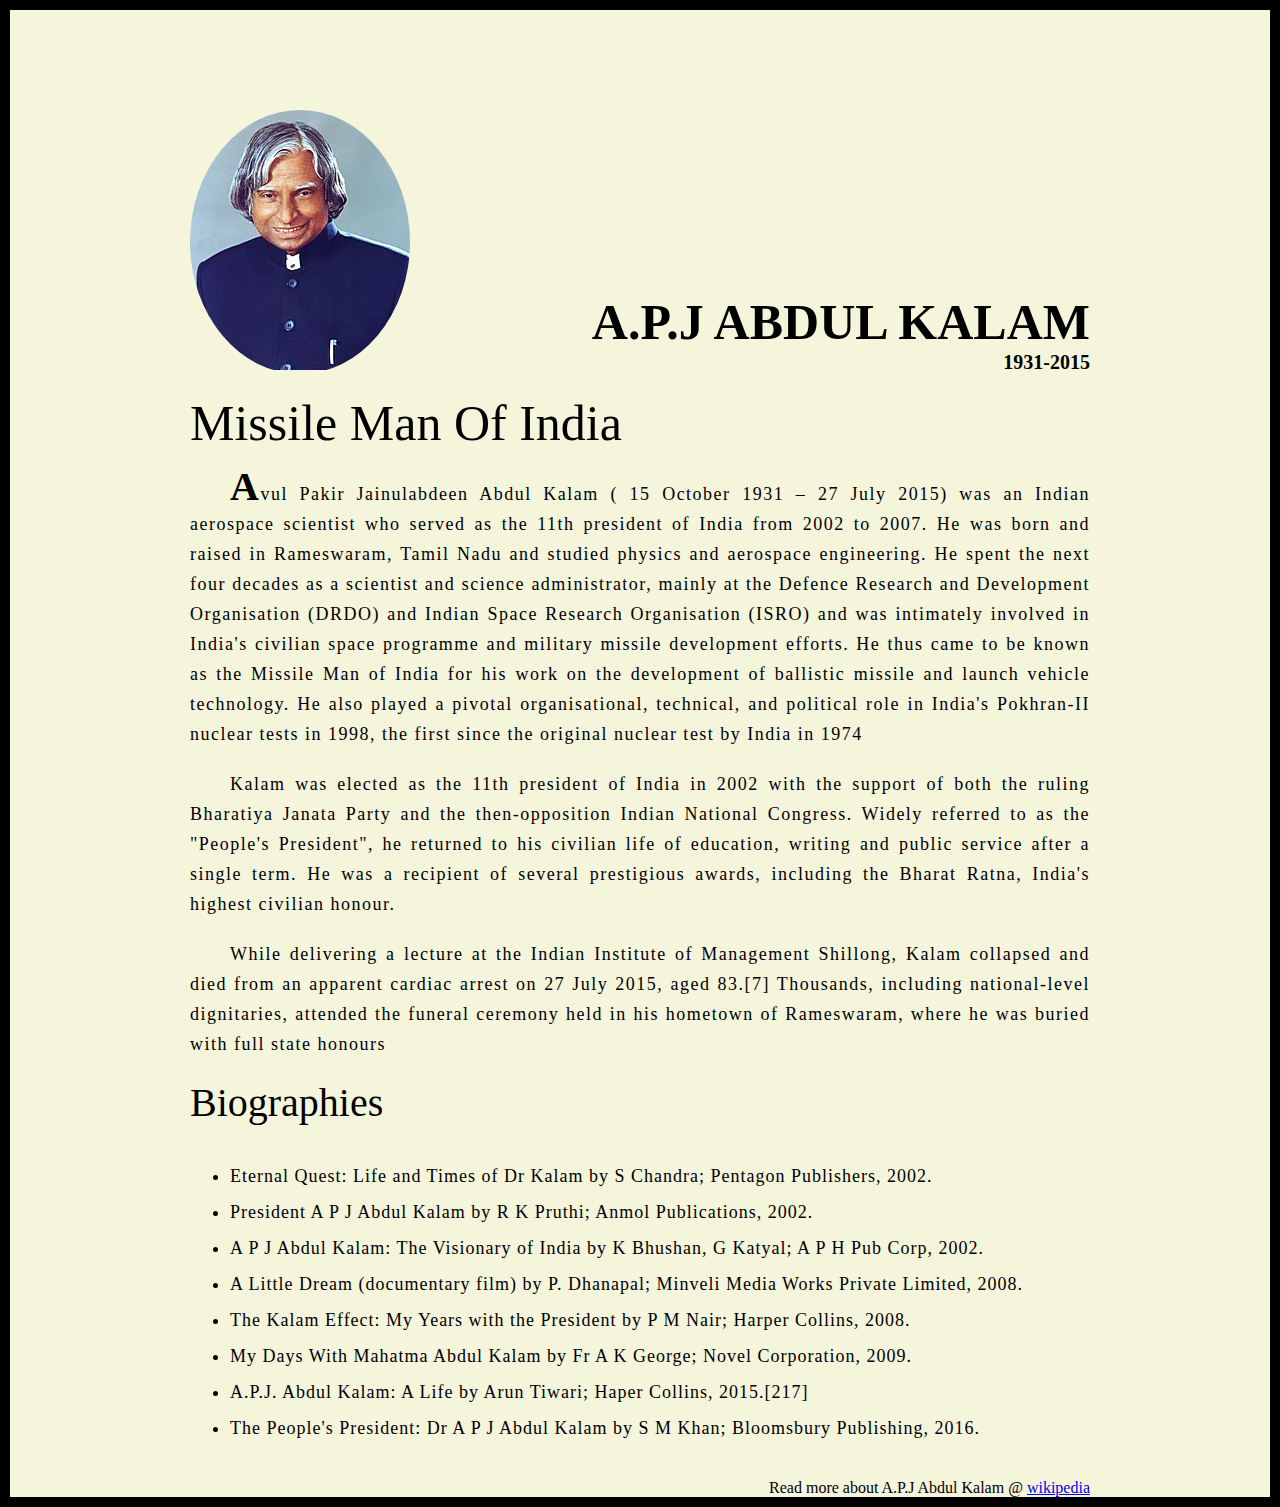
<file: 1_tributePage/index.html>
<!DOCTYPE html>
<html lang="en" dir="ltr">
  <head>
    <meta charset="utf-8">
    <meta name="viewport" content="width=device-width, initial-scale=1.0">
    <title>The tribute website | A.P.J Abdul Kalam</title>
    <link rel="stylesheet" href="style.css">
  </head>
  <body>

    <div class="container">
      <div class="content">

       <section class="top-section">

         <div class="image-container">
           <img src="images/Dr_kalam.jpg" alt="smiling picture of Dr A.P.J Abdul Kalam">
         </div>

         <div>
           <h1>A.P.J Abdul Kalam</h1>
           <h4>1931-2015</h4>
         </div>

      </section>

      <section class="about-section">

        <h1> Missile Man Of India </h1>
        <p><span class="pstart-bold">A</span>vul Pakir Jainulabdeen Abdul Kalam ( 15 October 1931 – 27 July 2015) was
           an Indian aerospace scientist who served as the 11th president of India
           from 2002 to 2007. He was born and raised in Rameswaram, Tamil Nadu and
           studied physics and aerospace engineering. He spent the next four decades
           as a scientist and science administrator, mainly at the Defence Research
           and Development Organisation (DRDO) and Indian Space Research
          Organisation (ISRO) and was intimately involved in India's civilian space
          programme and military missile development efforts.
           He thus came to be known as the Missile Man of India for his work on
           the development of ballistic missile and launch vehicle technology.
          He also played a pivotal organisational, technical, and political role
          in India's Pokhran-II nuclear tests in 1998, the first since the original
           nuclear test by India in 1974</p>

        <p>Kalam was elected as the 11th president of India in 2002 with the support
           of both the ruling Bharatiya Janata Party and the then-opposition Indian
            National Congress. Widely referred to as the "People's President",
             he returned to his civilian life of education, writing and public
             service after a single term. He was a recipient of several prestigious
              awards, including the Bharat Ratna, India's highest civilian honour.</p>

         <p> While delivering a lecture at the Indian Institute of Management
           Shillong, Kalam collapsed and died from an apparent cardiac arrest on
           27 July 2015, aged 83.[7] Thousands, including national-level dignitaries,
            attended the funeral ceremony held in his hometown of Rameswaram, where
             he was buried with full state honours</p>


      </section>

      <section class="biography-section">
        <h3> Biographies </h3>
          <ul>
          <li>
            Eternal Quest: Life and Times of Dr Kalam by S Chandra; Pentagon Publishers, 2002.
          </li>
          <li>
            President A P J Abdul Kalam by R K Pruthi; Anmol Publications, 2002.
          </li>
          <li>
            A P J Abdul Kalam: The Visionary of India by K Bhushan, G Katyal; A P H Pub Corp, 2002.
          </li>
          <li>
            A Little Dream (documentary film) by P. Dhanapal; Minveli Media Works Private Limited, 2008.
          </li>
          <li>
          The Kalam Effect: My Years with the President by P M Nair; Harper Collins, 2008.
          </li>
          <li>
          My Days With Mahatma Abdul Kalam by Fr A K George; Novel Corporation, 2009.
          </li>
          <li>
            A.P.J. Abdul Kalam: A Life by Arun Tiwari; Haper Collins, 2015.[217]
          </li>
          <li>
            The People's President: Dr A P J Abdul Kalam by S M Khan; Bloomsbury Publishing, 2016.
          </li>


      </section>

        <footer>
          <p> Read more about A.P.J Abdul Kalam @ <a href="https://en.wikipedia.org/wiki/A._P._J._Abdul_Kalam">wikipedia</a></p>
        </footer>

        </div>
    </div>
  </body>
</html>
</file>
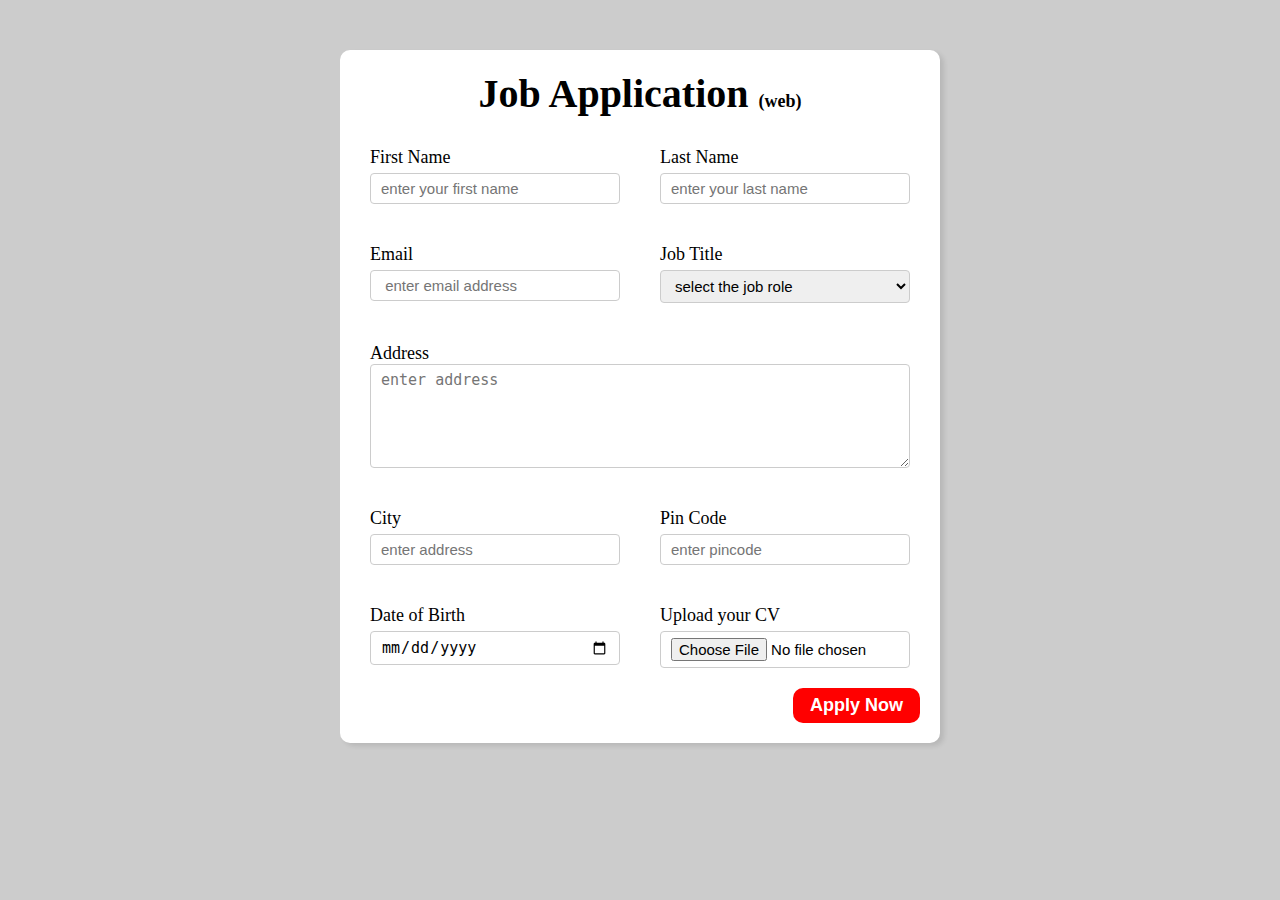
<file: 2_applicationForm/index.html>
<!DOCTYPE html>  
</body>
</html>
<!DOCTYPE html>
<html lang="en" dir="ltr">
  <head>
    <meta charset="utf-8">
    <meta name="viewport" content="width=device-width, initial-scale=1.0">
    <title>Job Application Form </title>
    <link rel="stylesheet" href="style.css">
  </head>
  <body>
    <div class="container">

    <div class="content">

        <div class="form-title">
          <h1>Job Application <span class="small_font">(web)</span></h1>
        </div>

      <form class="form-container" action="index.html" method="post">
          <div class="form-content">
          <div class="form-fields">
            <label for="f_name">  First Name  </label>
            <input id="f_name" type="text" name="f_name"
            placeholder="enter your first name">
          </div>

          <div class="form-fields">
            <label for="l_name">  Last Name  </label>
            <input id="l_name" type="text" name="l_name"
             placeholder="enter your last name">
          </div>

          <div class="form-fields">
            <label for="email">  Email  </label>
            <input id="email" type="email" name="email"
             placeholder=" enter email address">
          </div>



          <div class="form-fields">
            <label for="job_title">  Job Title </label>
            <select id="job_title">
              <option value="">select the job role</option>
              <option value="full-stack">full stack developer</option>
              <option value="back-end">back-end developer</option>
              <option value="front-end">front-end developer</option>
            </select>
          </div>

          <div class="form-fields-address">
            <label for="address">  Address  </label>
            <textarea id="address" name="address" rows="5" cols="10" placeholder="enter address"></textarea>
          </div>

          <div class="form-fields">
            <label for="city">  City  </label>
            <input id="city" type="text" name="city"
             placeholder="enter address">
          </div>

          <div class="form-fields">
            <label for="pin_code">  Pin Code  </label>
            <input id="pin_code" type="number" name="pin_code"
             placeholder="enter pincode">
          </div>

          <div class="form-fields">
            <label for="dob"> Date of Birth </label>
            <input id="dob" type="date" name="dob"
             placeholder="enter dob">
          </div>

          <div class="form-fields">
            <label for="cv"> Upload your CV </label>
            <input id="cv" type="file" name="cv"
             placeholder="upload cv">
          </div>
          </div>
          <div class="form-submit">
            <button type="submit" name="button">Apply Now</button>
          </div>

        </form>

      </div>
  </div>

  </body>
</html>
</file>
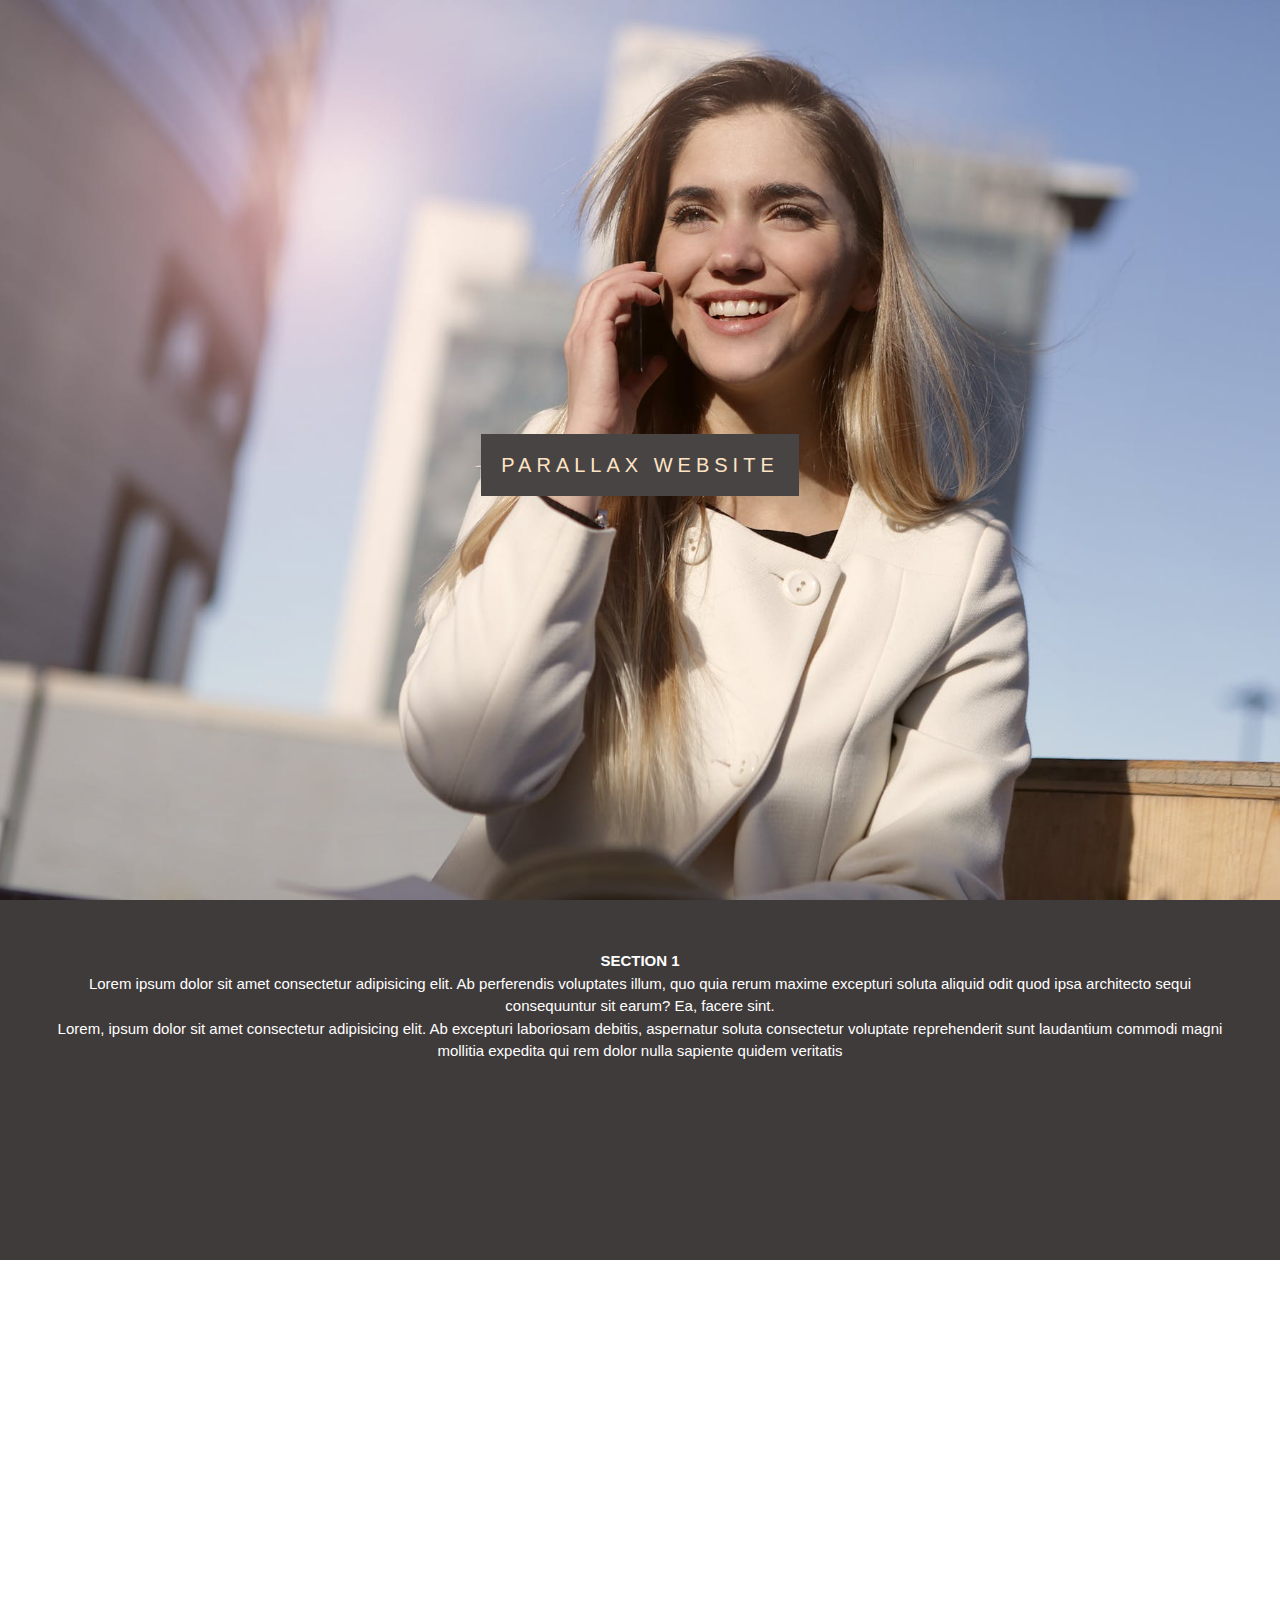
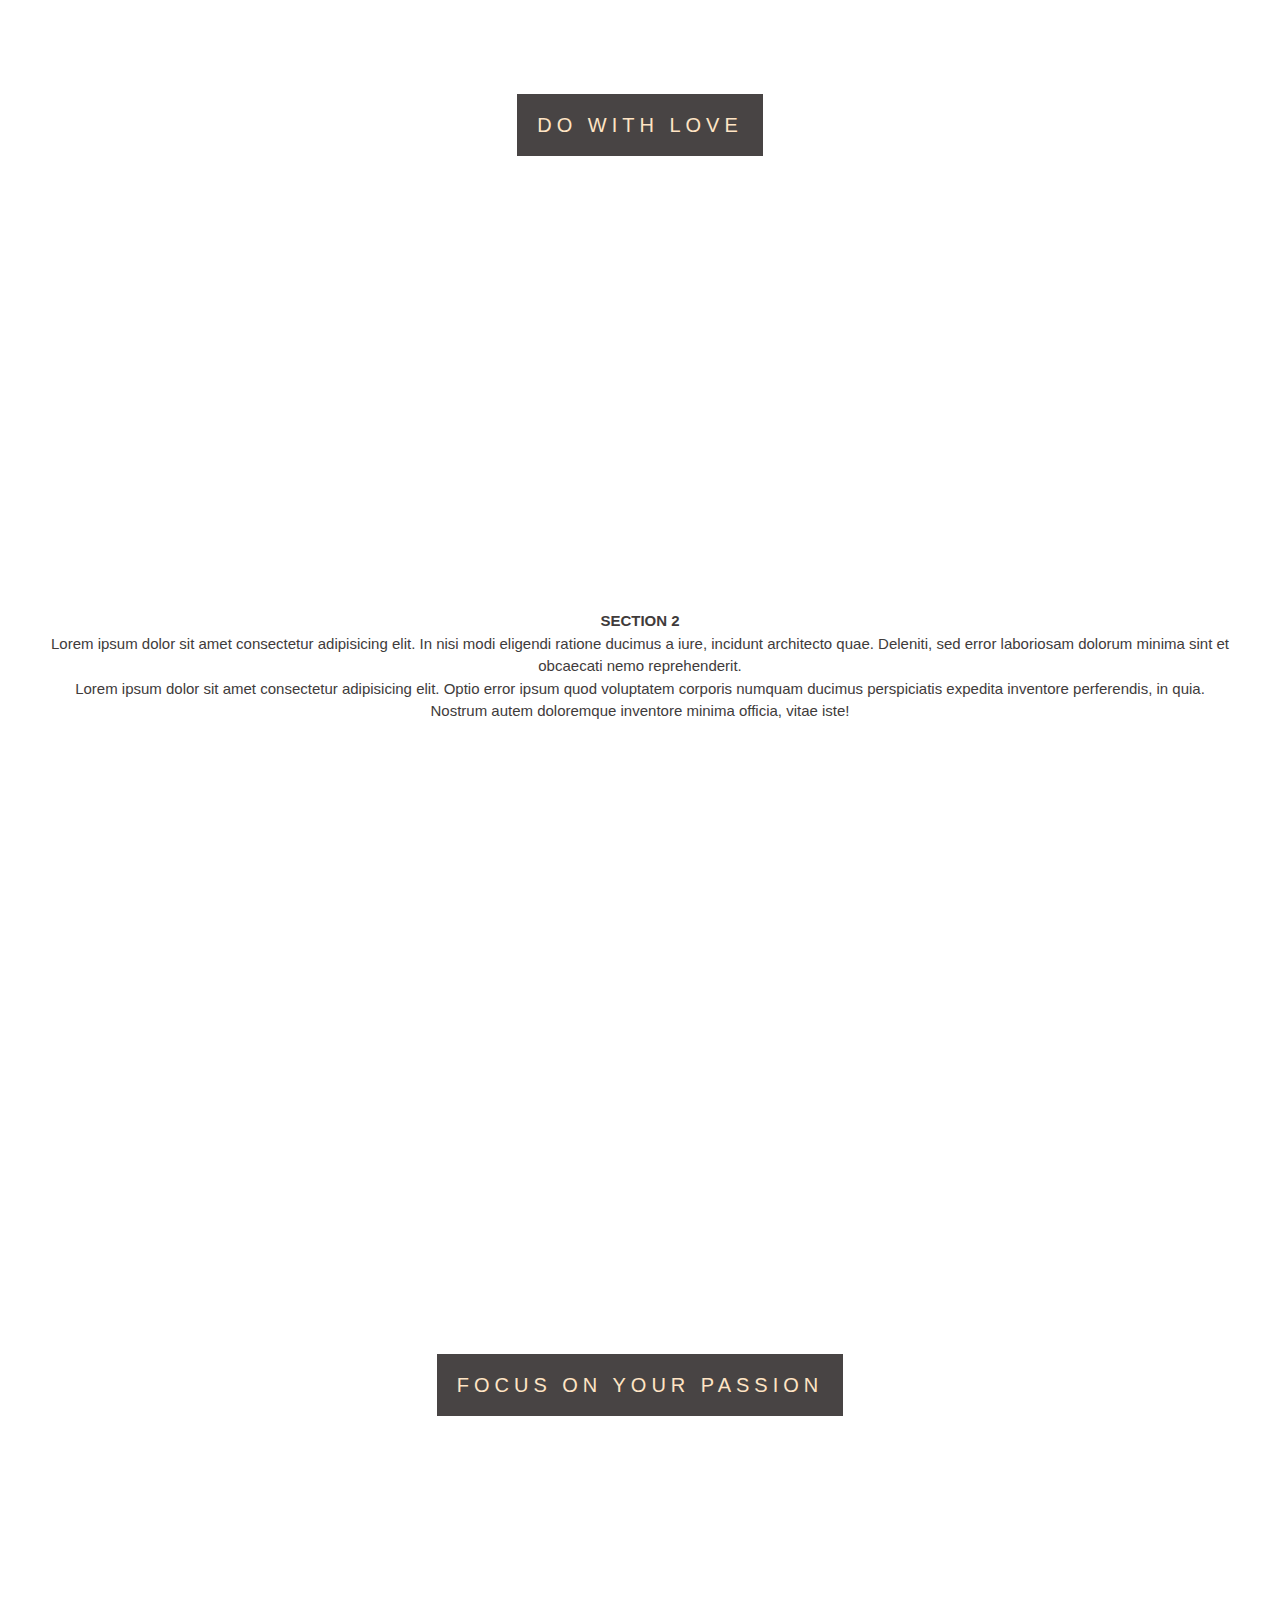
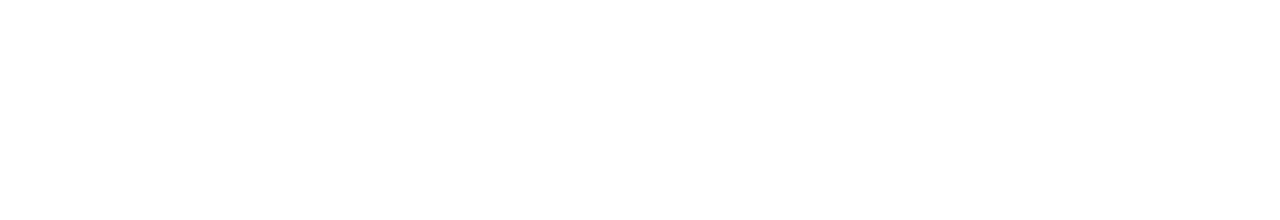
<file: 3_parallax_website/index.html>
<!DOCTYPE html>
<html lang="en">
<head>
    <meta charset="UTF-8">
    <meta http-equiv="X-UA-Compatible" content="IE=edge">
    <meta name="viewport" content="width=device-width, initial-scale=1.0">
    <title>Document</title>
    <link rel="stylesheet" href="style.css">
</head>
<body>
    <div class="container">
        <section class="first-section">
            <div class="img-1">
              <span class="text-bg">parallax website</span>
            </div>
        </section>

        <section class="dark-section">
            <h1>SECTION 1</h1>
            <P>Lorem ipsum dolor sit amet consectetur adipisicing elit. Ab perferendis voluptates illum, quo quia rerum maxime excepturi soluta aliquid odit quod ipsa architecto sequi consequuntur sit earum? Ea, facere sint.</P>
            <p>Lorem, ipsum dolor sit amet consectetur adipisicing elit. Ab excepturi laboriosam debitis, aspernatur soluta consectetur voluptate reprehenderit sunt laudantium commodi magni mollitia expedita qui rem dolor nulla sapiente quidem veritatis</p>     
        </section>

        <section class="third-section">
          <div class="img-2">
            <span class="text-bg">DO WITH LOVE</span>
          </div>
          
        </section>

        <section class="light-section">
            <h1>SECTION 2</h1>
            <p>Lorem ipsum dolor sit amet consectetur adipisicing elit. In nisi modi eligendi ratione ducimus a iure, incidunt architecto quae. Deleniti, sed error laboriosam dolorum minima sint et obcaecati nemo reprehenderit.</p>
            <p>Lorem ipsum dolor sit amet consectetur adipisicing elit. Optio error ipsum quod voluptatem corporis numquam ducimus perspiciatis expedita inventore perferendis, in quia. Nostrum autem doloremque inventore minima officia, vitae iste!</p>

        </section>

        <section class="fifth-section">
           <div class="img-3">
                <span class="text-bg">FOCUS ON YOUR PASSION</span>
            </div>            
       </section>
    </div>
    
</body>
</html>
</file>
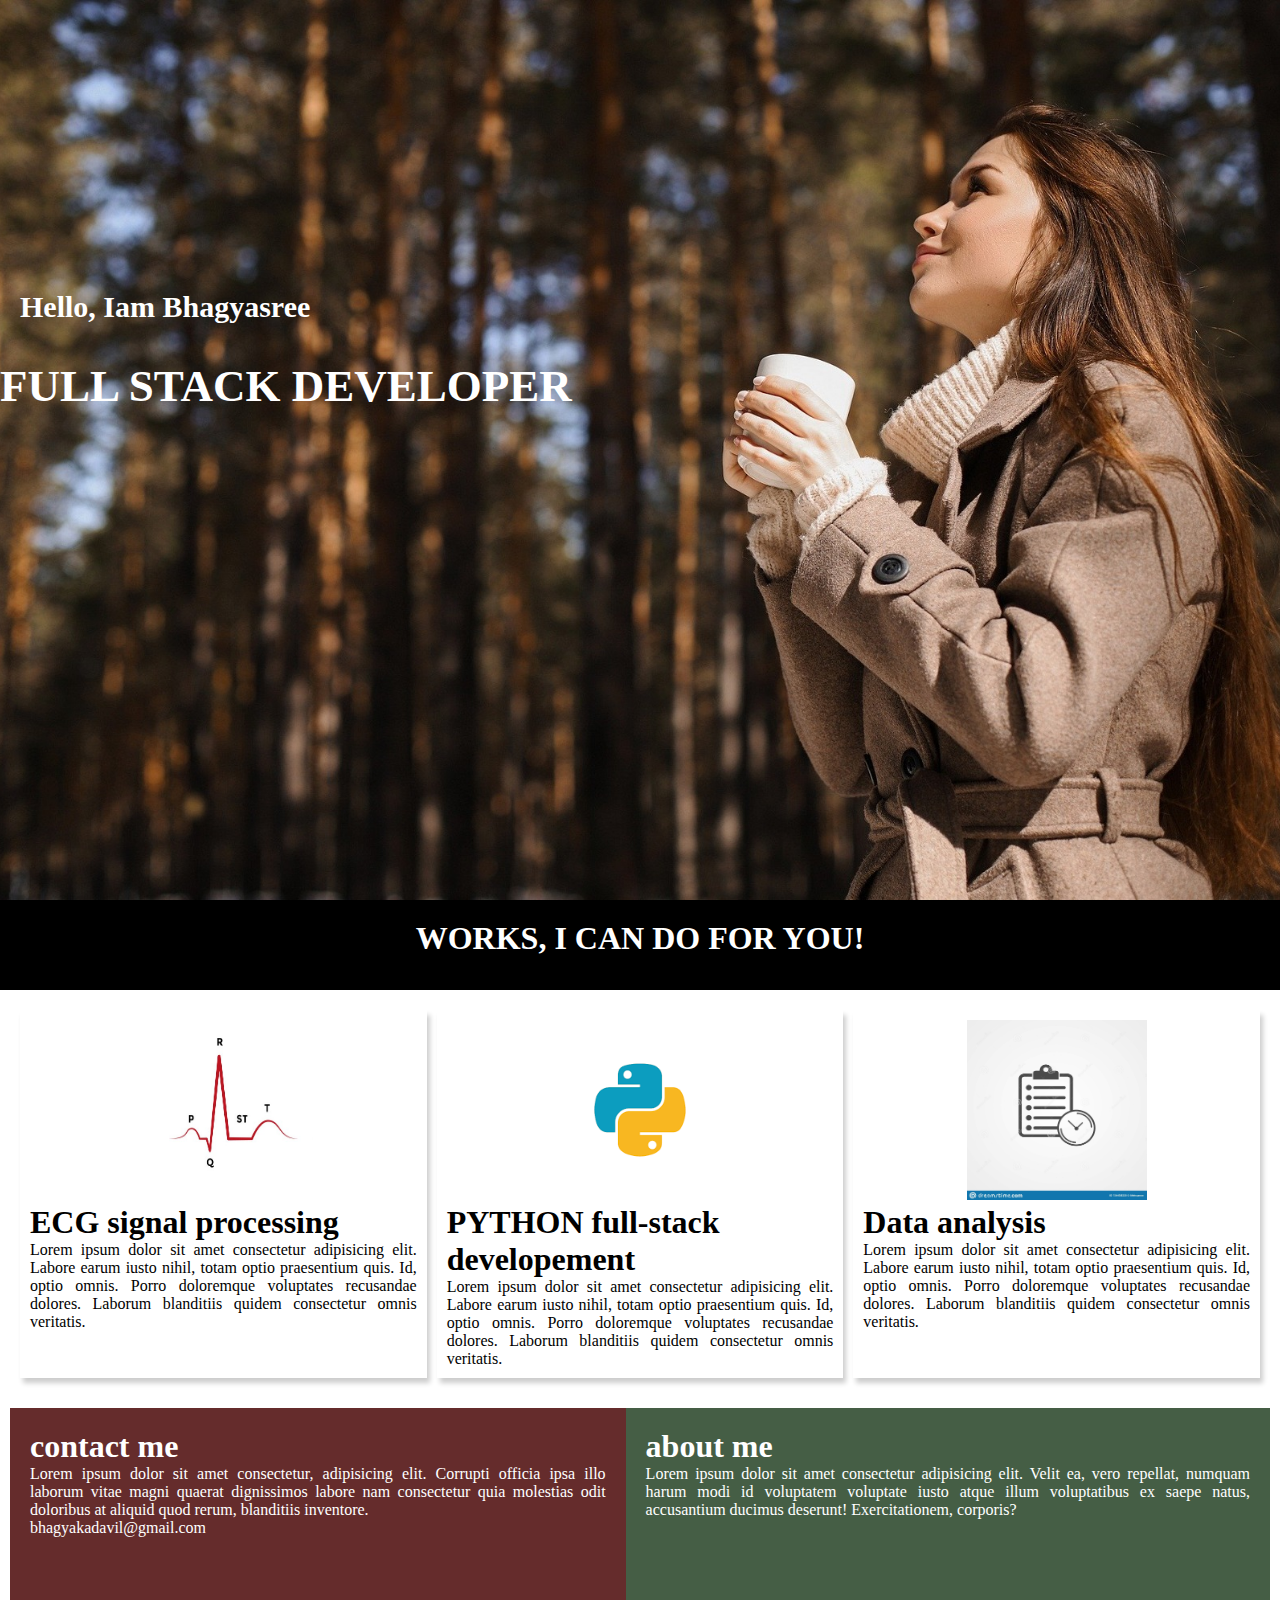
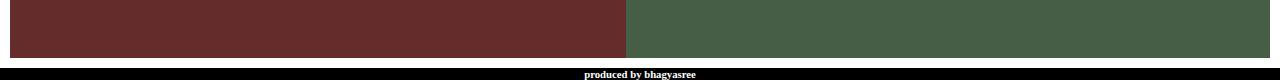
<file: 4_developerLandingPage/index.html>
<!DOCTYPE html>
<html lang="en">
<head>
    <meta charset="UTF-8">
    <meta http-equiv="X-UA-Compatible" content="IE=edge">
    <meta name="viewport" content="width=device-width, initial-scale=1.0">
    <title>Document</title>
    <link rel="stylesheet" href="style.css">
</head>
<body>
    <div class="container">
        <section class="first-section">
            <h1>Hello, Iam Bhagyasree</h1>
            <h2>FULL STACK DEVELOPER</h2>
        </section>

        <section class="second-section">
            <h1>WORKS, I CAN DO FOR YOU!</h1>
        </section>
       
        <section class="third-section">
            <div class="card">
                <div class="img-container">
                    <img src="images/ecg.jpg" alt="blog website">
                </div>
                <h1>ECG signal processing</h1>
                <p>Lorem ipsum dolor sit amet consectetur adipisicing elit. Labore earum iusto nihil, totam optio praesentium quis. Id, optio omnis. Porro doloremque voluptates recusandae dolores. Laborum blanditiis quidem consectetur omnis veritatis.</p>
            </div>

            <div class="card">
                <div class="img-container">
                    <img src="images/blog.png" alt="blog website">
                </div>
                <h1>PYTHON full-stack developement</h1>
                <p>Lorem ipsum dolor sit amet consectetur adipisicing elit. Labore earum iusto nihil, totam optio praesentium quis. Id, optio omnis. Porro doloremque voluptates recusandae dolores. Laborum blanditiis quidem consectetur omnis veritatis.</p>
            </div>

            <div class="card">
                <div class="img-container">
                    <img src="images/task.jpg" alt="blog website">
                </div>
                <h1>Data analysis</h1>
                <p>Lorem ipsum dolor sit amet consectetur adipisicing elit. Labore earum iusto nihil, totam optio praesentium quis. Id, optio omnis. Porro doloremque voluptates recusandae dolores. Laborum blanditiis quidem consectetur omnis veritatis.</p>
            </div>
        </section>
        
         
        <section class="fourth-section">
          
                <div class="contacts">
                    <h1>contact me</h1>
                    <p>Lorem ipsum dolor sit amet consectetur, adipisicing elit. Corrupti officia ipsa illo laborum vitae magni quaerat dignissimos labore nam consectetur quia molestias odit doloribus at aliquid quod rerum, blanditiis inventore.</p>
                    <p>bhagyakadavil@gmail.com</p>
                </div>
                <div class="about">
                    <h1>about me</h1>
                    <p>Lorem ipsum dolor sit amet consectetur adipisicing elit. Velit ea, vero repellat, numquam harum modi id voluptatem voluptate iusto atque illum voluptatibus ex saepe natus, accusantium ducimus deserunt! Exercitationem, corporis?</p>
                </div>
           
        </section>

        <footer class="footer-section">
            <h6>produced by bhagyasree</h6>
        </footer>


    </div>

    
</body>
</html>
</file>
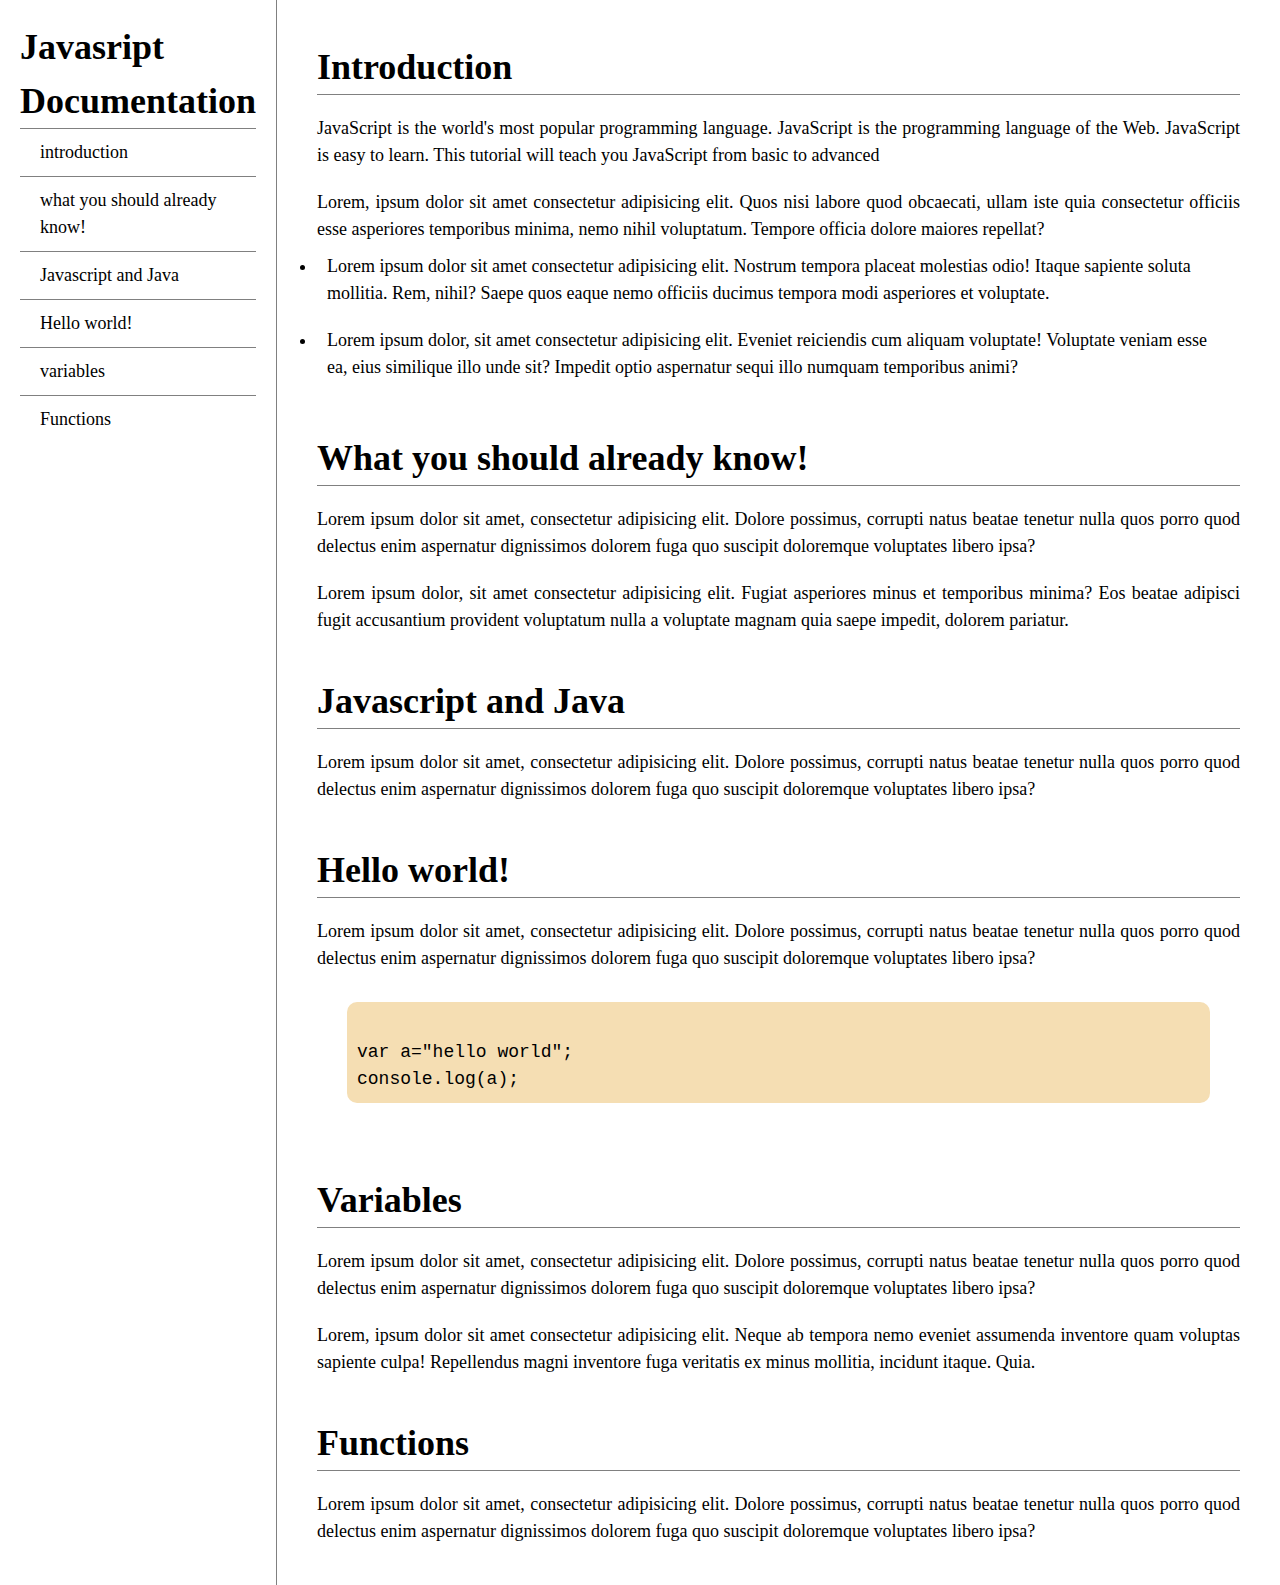
<file: 8_DoccumentationPage/index.html>
<!DOCTYPE html>
<html lang="en">
<head>
    <meta charset="UTF-8">
    <meta http-equiv="X-UA-Compatible" content="IE=edge">
    <meta name="viewport" content="width=device-width, initial-scale=1.0">
    <title>Javascript documentation</title>
    <link rel="stylesheet" href="style.css">
</head>
<body>
    <div class="container">
        <header>
            <nav class="nav-section">
                <h1>Javasript Documentation</h1>
                <ul class="menu-list">
                    <li><a href="#introduction">introduction</a></li>
                    <li> <a href="#what-know ">what you should already know!</a></li>
                    <li><a href="#j-j">Javascript and Java</a></li>
                    <li> <a href="#hello">Hello world!</a> </li>
                    <li> <a href="#var">variables </a></li>
                    <li> <a href="#fun">Functions </a></li>     
                </ul>
            </nav>   
        </header>
        <main>
            <section class="introduction" id="introduction">
                <h1>Introduction</h1>
                <article>
                    <p>JavaScript is the world's most popular programming language.
    
                        JavaScript is the programming language of the Web.
                        
                        JavaScript is easy to learn.
                        
                        This tutorial will teach you JavaScript from basic to advanced</p>
                    <p>Lorem, ipsum dolor sit amet consectetur adipisicing elit. Quos nisi labore quod obcaecati, ullam iste quia consectetur officiis esse asperiores temporibus minima, nemo nihil voluptatum. Tempore officia dolore maiores repellat?</p>
                    <ul>
                        <li>Lorem ipsum dolor sit amet consectetur adipisicing elit. Nostrum tempora placeat molestias odio! Itaque sapiente soluta mollitia. Rem, nihil? Saepe quos eaque nemo officiis ducimus tempora modi asperiores et voluptate.</li>
                        <li>Lorem ipsum dolor, sit amet consectetur adipisicing elit. Eveniet reiciendis cum aliquam voluptate! Voluptate veniam esse ea, eius similique illo unde sit? Impedit optio aspernatur sequi illo numquam temporibus animi?</li>
                    </ul>
                </article>
            </section>
    
            <section class="what-know" id="what-know">
                <h1> What you should already know!</h1>
                <article>
                    <p>Lorem ipsum dolor sit amet, consectetur adipisicing elit. Dolore possimus, corrupti natus beatae tenetur nulla quos porro quod delectus enim aspernatur dignissimos dolorem fuga quo suscipit doloremque voluptates libero ipsa?</p>
                    <p>Lorem ipsum dolor, sit amet consectetur adipisicing elit. Fugiat asperiores minus et temporibus minima? Eos beatae adipisci fugit accusantium provident voluptatum nulla a voluptate magnam quia saepe impedit, dolorem pariatur.</p>
                </article>
    
            </section>

            <section class="j-j" id="j-j">
                <h1> Javascript and Java</h1>
                <article>
                    <p>Lorem ipsum dolor sit amet, consectetur adipisicing elit. Dolore possimus, corrupti natus beatae tenetur nulla quos porro quod delectus enim aspernatur dignissimos dolorem fuga quo suscipit doloremque voluptates libero ipsa?</p>

                </article>
    
            </section>

            <section class="hello" id="hello">
                <h1>Hello world!</h1>
                <article>
                    <p>Lorem ipsum dolor sit amet, consectetur adipisicing elit. Dolore possimus, corrupti natus beatae tenetur nulla quos porro quod delectus enim aspernatur dignissimos dolorem fuga quo suscipit doloremque voluptates libero ipsa?</p>
                     <code>
                        var a="hello world";
                        console.log(a);
                     </code>
                </article>
    
            </section>

            <section class="var" id="var">
                <h1>Variables</h1>
                <article>
                    <p>Lorem ipsum dolor sit amet, consectetur adipisicing elit. Dolore possimus, corrupti natus beatae tenetur nulla quos porro quod delectus enim aspernatur dignissimos dolorem fuga quo suscipit doloremque voluptates libero ipsa?</p>
                    <p>Lorem, ipsum dolor sit amet consectetur adipisicing elit. Neque ab tempora nemo eveniet assumenda inventore quam voluptas sapiente culpa! Repellendus magni inventore fuga veritatis ex minus mollitia, incidunt itaque. Quia.</p>
                </article>
    
    
            </section>

            <section class="fun" id="fun">
                <h1>Functions</h1>
                <article>
                    <p>Lorem ipsum dolor sit amet, consectetur adipisicing elit. Dolore possimus, corrupti natus beatae tenetur nulla quos porro quod delectus enim aspernatur dignissimos dolorem fuga quo suscipit doloremque voluptates libero ipsa?</p>

                </article>
    
            </section>
        </main>
    </div>

    
</body>
</html>
</file>
<file: 1_tributePage/style.css>
*{
  margin: 0;
  padding: 0;
  box-sizing: border-box;

}
.container{
    background-color: #f5f5dc;
    border: 10px solid black;
    min-height: 100vh;
}

.content{
  margin: 0 auto;
  max-width:  900px;
}

.image-container{
  border-radius: 50%;
  overflow: hidden;
}

.top-section{
  margin-top: 100px;
  display: flex;
  justify-content: space-between;
  align-items: flex-end;
}

.top-section h1{
  font-size: 50px;
  font-weight: bold;
  text-transform: uppercase;
}

.top-section h4{
  font-size: 20px;
  text-align: end;
}

.about-section h1{
  margin-top: 20px;
  font-size: 50px;
  font-weight: 400;
}

.about-section p{
  margin-top: 20px;
  font-size: 18px;
  line-height: 30px;
  letter-spacing: 1.5px;
  text-align: justify;
  text-indent: 40px;
}

.about-section p .pstart-bold{
  font-size: 40px;
  font-weight: bold;
}

.biography-section h3 {
  margin-top: 20px;
  font-size: 40px;
  font-weight: 400;
}

.biography-section ul{
  margin: 40px;
  font-size: 18px;
}

.biography-section li{
  margin-bottom: 15px;
  letter-spacing: 1px;
}

footer p{
  text-align: end;
}

@media(max-width: 500px){

  .top-section{
    flex-direction: column;
    align-items: center;
  }
  .content{
    margin: 10px;
  }

  .top-section h1{
    font-size: 30px;
  }

  .top-section h2{
    font-size: 10px;
  }

  .about-section h1{
    font-size: 30px;

  }
  }
</file>
<file: 2_applicationForm/style.css>
*{
  margin: 0;
  padding: 0;
  box-sizing :border-box;
}

body{
  background-color: #ccc;
}

.content{
  max-width: 600px;
  margin: 0 auto;
  margin-top: 50px;
  background-color: white;
  padding : 20px;
  box-shadow: 4px 3px 5px rgba(1,1,1,0.1);
  border-radius: 10px;
}

.form-title{
  font-size: 20px;
  text-align: center;
}

.form-title .small_font{
  font-size: 18px;

}

.form-content{
  margin-top: 20px;
  display:grid;
  grid-gap: 20px;
  grid-template-columns: repeat(auto-fit, minmax(200px,1fr));

}

.form-fields{
  padding: 10px;
  display: flex;
  flex-direction: column;
}

.form-fields-address{
  grid-column: 1/ span 2;
  font-size: 18px;
  padding: 10px;
  width: 100%;
  display: flex;
  flex-direction: column;
}

.form-fields-address textarea{
  width: 100%;
}

.form-fields label{
  font-size: 18px;
  padding-bottom: 5px;
}

input, select, textarea{
  padding: 6px 10px;
  border : 1px solid #ccc;
  border-radius: 4px;
  font-size: 15px;
}

.form-submit{
  display : flex;
  justify-content: flex-end;
  margin-top: 10px;
}

.form-submit button{
  background-color: red;
  color: white;
  border : 2px solid transparent;
  font-size: 18px;
  font-weight: bold;
  padding: 5px 15px;
  border-radius: 10px;
  transition: 0.3s ease-in;
}

.form-submit button:hover{
  background-color: #ccc;
  border : 2px solid red;
  color: black;
  transition: 0.3s ease-out;
  cursor: pointer;
}

input:focus{
  outline-color :red;
}

textarea:focus{
  outline-color :red;
}

@media (max-width:460px){
  .form-fields-address{
    grid-column: 1/ span 1;
  }
  .content{
    margin: 10px
  }
}
</file>
<file: 3_parallax_website/style.css>
*{
    margin: 0;
    padding: 0;
    box-sizing: border-box;
    line-height: 1.5em;
    font-family: "Lato", sans-serif;
    font-size: 15px;
}


.first-section{
    background-image: url('images/profile-3.jpeg');   
    min-height : 100vh;
    
}

.third-section{
    background-image: url('images/profile-4.jpeg');
    min-height: 100vh;
}

.fifth-section{
    background-image: url('images/profile-2.jpeg');
    min-height: 100vh;
    
}

.first-section, .third-section, .fifth-section{
    position:relative;
    background-position: center;
    background-size: cover;
    background-repeat: no-repeat;
    background-attachment: fixed;
}

.img-1, .img-2, .img-3{ 
    position: absolute;
    top: 50%;
    width: 100%;
    text-align: center;     
}

.text-bg{
    
    font-size: 20px;
    letter-spacing: 5px;
    text-transform: uppercase;
    background-color:rgb(72, 68, 68);
    color: bisque;
    padding: 20px;
}

.dark-section{
    min-height: 40vh;
    padding: 50px;
    background-color:rgb(64, 59, 59);
    color: white;
    text-align: center;
}


.light-section{
    min-height: 40vh;
    padding: 50px;
    background-color: white;
    color: rgb(64, 59, 59);
    text-align: center;
}

@media(max-width: 450px){

    .text-bg{
        font-size: 15px;
        letter-spacing: 2px;
        padding: 5px;
    }

}
</file>
<file: 4_developerLandingPage/style.css>
*{
    margin: 0px;
    padding: 0px;
    box-sizing: border-box;
    
}

.first-section{
    background-image: url('images/profile.jpg');
    min-height: 100vh;
    background-position: center;
    background-repeat: no-repeat;
    background-size: cover;
    color: white;

}

.first-section h1{
    position: absolute;
    top:30%;
    padding: 20px;
    font-size: 30px;
}


.first-section h2{
    position: absolute;
    top:40%;
    font-size: 45px;
}


.second-section{
    background-color: black;
    color: white;
    min-height: 10vh;
}

.second-section h1{
    padding-top: 20px;
    text-align: center;
}

.third-section{
    display: grid;
    grid-template-columns: repeat(auto-fit,minmax(200px,1fr));
    grid-gap: 10px;
    padding: 20px;
}


img{
    height : 180px;
    width: 180px;   
}

.img-container{
    width:100%;
    text-align: center;
}

.card{
    display: flex;
    flex-direction: column;
    padding: 10px;
    box-shadow: 3px 5px 5px rgba(1,1,1,0.2);
    transition: 0.3s ease-in-out;
}

.card:hover{
    transform: scale(1.1);
    transition: 0.3s ease-in-out;
}

.fourth-section{
    display: flex;
    padding: 10px;
    color: white
}

.contacts{
    padding: 20px;
    min-height: 250px;
    background-color: rgb(101, 44, 44);
}

.about{
    padding: 20px;
    min-height: 250px;
    background-color: rgb(69, 94, 69);
}

p{
    text-align: justify;
}

footer{
    background-color: black;
    color: white;
    text-align: center;
}


@media(max-width: 700px){
    .fourth-section{
        flex-direction: column;
    }

}
@media(max-width: 600px){
   
    .first-section{
        min-height: 75vh;
    }

    img{
        height : 100px;
        width: 100px;   
    }

    .first-section h1{
        font-size: 18px;

    }
    .first-section h2{
        font-size: 20px;
    }
}
</file>
<file: 8_DoccumentationPage/style.css>
*{
    padding: 0;
    margin: 0;
    box-sizing: border-box
}

body,
html{
    line-height: 1.5;
    font-size: 18px;
    scroll-behavior: smooth;
}

.container{
    display: flex;
}


a{
    text-decoration: none;
    color: black;
}

.menu-list li{
    list-style: none;
}

.menu-list li:hover{
    background-color: blanchedalmond;
}

header{
    display: flex;
    flex-direction: column;
    margin:20px;

}

.menu-list{
    display:flex;
    flex-direction: column;
  
}

.menu-list li{
    padding: 10px 20px;
    border-top: 1px solid grey;

}

main{
    border-left: 1px solid grey;
    padding: 20px;
}
section{
    padding: 20px;
}

section h1{
    border-bottom: 1px solid grey;
}

section p{
    padding-top: 20px;
    text-align: justify;
}

section li{
    padding: 10px;
}

code {
    display: block;
    background-color: wheat;
    white-space: pre-line;
    padding: 10px;
    margin: 30px;
    text-align: left;
    border-radius:10px;

}

@media(max-width:900px){
    .container{
        flex-direction: column;
    }

    nav{
        height: 200px;
        overflow: hidden;
        overflow-y: scroll;
    }

}
</file>
